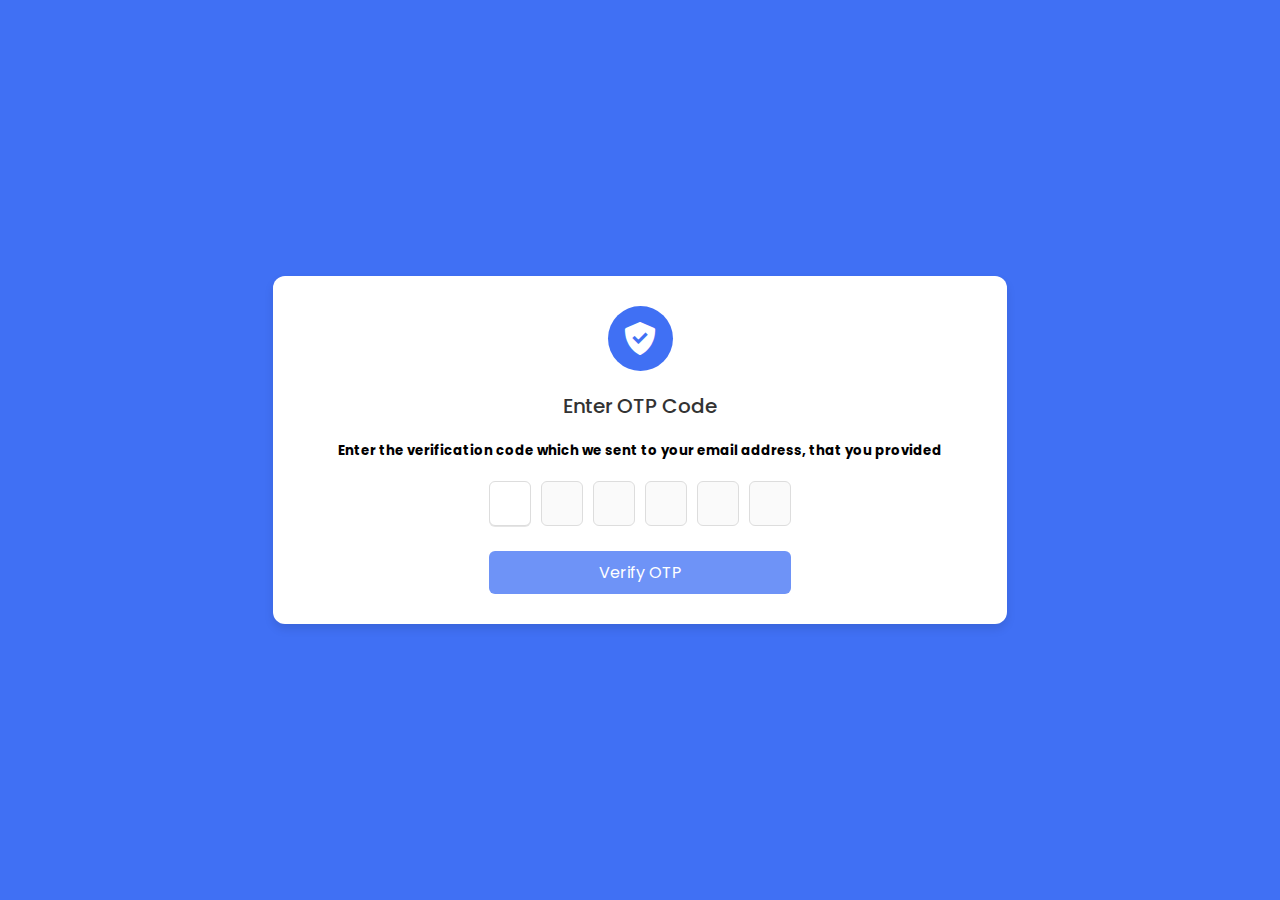
<file: templates/verify.html>
<!DOCTYPE html>
<html lang="en">
  <head>
    <meta charset="UTF-8" />
    <meta http-equiv="X-UA-Compatible" content="IE=edge" />
    <meta name="viewport" content="width=device-width, initial-scale=1.0" />
    <title>OTP Verification Form</title>
    <style type="text/css">
    /* Import Google font - Poppins */
    @import url("https://fonts.googleapis.com/css2?family=Poppins:wght@200;300;400;500;600;700&display=swap");
    * {
    margin: 0;
    padding: 0;
    box-sizing: border-box;
    font-family: "Poppins", sans-serif;
    }
    body {
    min-height: 100vh;
    display: flex;
    align-items: center;
    justify-content: center;
    background: #4070f4;
    }
    :where(.container, form, .input-field, header) {
    display: flex;
    flex-direction: column;
    align-items: center;
    justify-content: center;
    }
    .container {
    background: #fff;
    padding: 30px 65px;
    border-radius: 12px;
    row-gap: 20px;
    box-shadow: 0 5px 10px rgba(0, 0, 0, 0.1);
    }
    .container header {
    height: 65px;
    width: 65px;
    background: #4070f4;
    color: #fff;
    font-size: 2.5rem;
    border-radius: 50%;
    }
    .container h4 {
    font-size: 1.25rem;
    color: #333;
    font-weight: 500;
    }
    form .input-field {
    flex-direction: row;
    column-gap: 10px;
    }
    .input-field input {
    height: 45px;
    width: 42px;
    border-radius: 6px;
    outline: none;
    font-size: 1.125rem;
    text-align: center;
    border: 1px solid #ddd;
    }
    .input-field input:focus {
    box-shadow: 0 1px 0 rgba(0, 0, 0, 0.1);
    }
    .input-field input::-webkit-inner-spin-button,
    .input-field input::-webkit-outer-spin-button {
    display: none;
    }
    form button {
    margin-top: 25px;
    width: 100%;
    color: #fff;
    font-size: 1rem;
    border: none;
    padding: 9px 0;
    cursor: pointer;
    border-radius: 6px;
    pointer-events: none;
    background: #6e93f7;
    transition: all 0.2s ease;
    }
    form button.active {
    background: #4070f4;
    pointer-events: auto;
    }
    form button:hover {
    background: #0e4bf1;
    }
    
    </style>
    <!-- Boxicons CSS -->
    <link href="https://unpkg.com/boxicons@2.1.4/css/boxicons.min.css" rel="stylesheet" />
    
  </head>
  <body>
    <div class="container">
      <header>
        <i class="bx bxs-check-shield"></i>
      </header>
      <h4>Enter OTP Code</h4>
      <center><h5>Enter the verification code which we sent to your email address, that you provided</h5></center>
      <form method="post">
        <div class="input-field">
          <input type="number" name="otp1" />
          <input type="number" name="otp2"disabled />
          <input type="number" name="otp3" disabled />
          <input type="number" name="otp4" disabled />
          <input type="number" name="otp5" disabled />
          <input type="number" name="otp6" disabled />
        </div>
        <button>Verify OTP</button>
      </form>
    </div>
    <script type="text/javascript">
    const inputs = document.querySelectorAll("input"),
    button = document.querySelector("button");
    
    // iterate over all inputs
    inputs.forEach((input, index1) => {
    input.addEventListener("keyup", (e) => {
    // This code gets the current input element and stores it in the currentInput variable
    // This code gets the next sibling element of the current input element and stores it in the nextInput variable
    // This code gets the previous sibling element of the current input element and stores it in the prevInput variable
    const currentInput = input,
    nextInput = input.nextElementSibling,
    prevInput = input.previousElementSibling;
    
    // if the value has more than one character then clear it
    if (currentInput.value.length > 1) {
    currentInput.value = "";
    return;
    }
    // if the next input is disabled and the current value is not empty
    //  enable the next input and focus on it
    if (nextInput && nextInput.hasAttribute("disabled") && currentInput.value !== "") {
    nextInput.removeAttribute("disabled");
    nextInput.focus();
    }
    
    // if the backspace key is pressed
    if (e.key === "Backspace") {
    // iterate over all inputs again
    inputs.forEach((input, index2) => {
    // if the index1 of the current input is less than or equal to the index2 of the input in the outer loop
    // and the previous element exists, set the disabled attribute on the input and focus on the previous element
    if (index1 <= index2 && prevInput) {
    input.setAttribute("disabled", true);
    input.value = "";
    prevInput.focus();
    }
    });
    }
    //if the fourth input( which index number is 3) is not empty and has not disable attribute then
    //add active class if not then remove the active class.
    if (!inputs[3].disabled && inputs[3].value !== "") {
    button.classList.add("active");
    return;
    }
    button.classList.remove("active");
    });
    });
    
    //focus the first input which index is 0 on window load
    window.addEventListener("load", () => inputs[0].focus());
    
    </script>
  </body>
</html>
</file>
